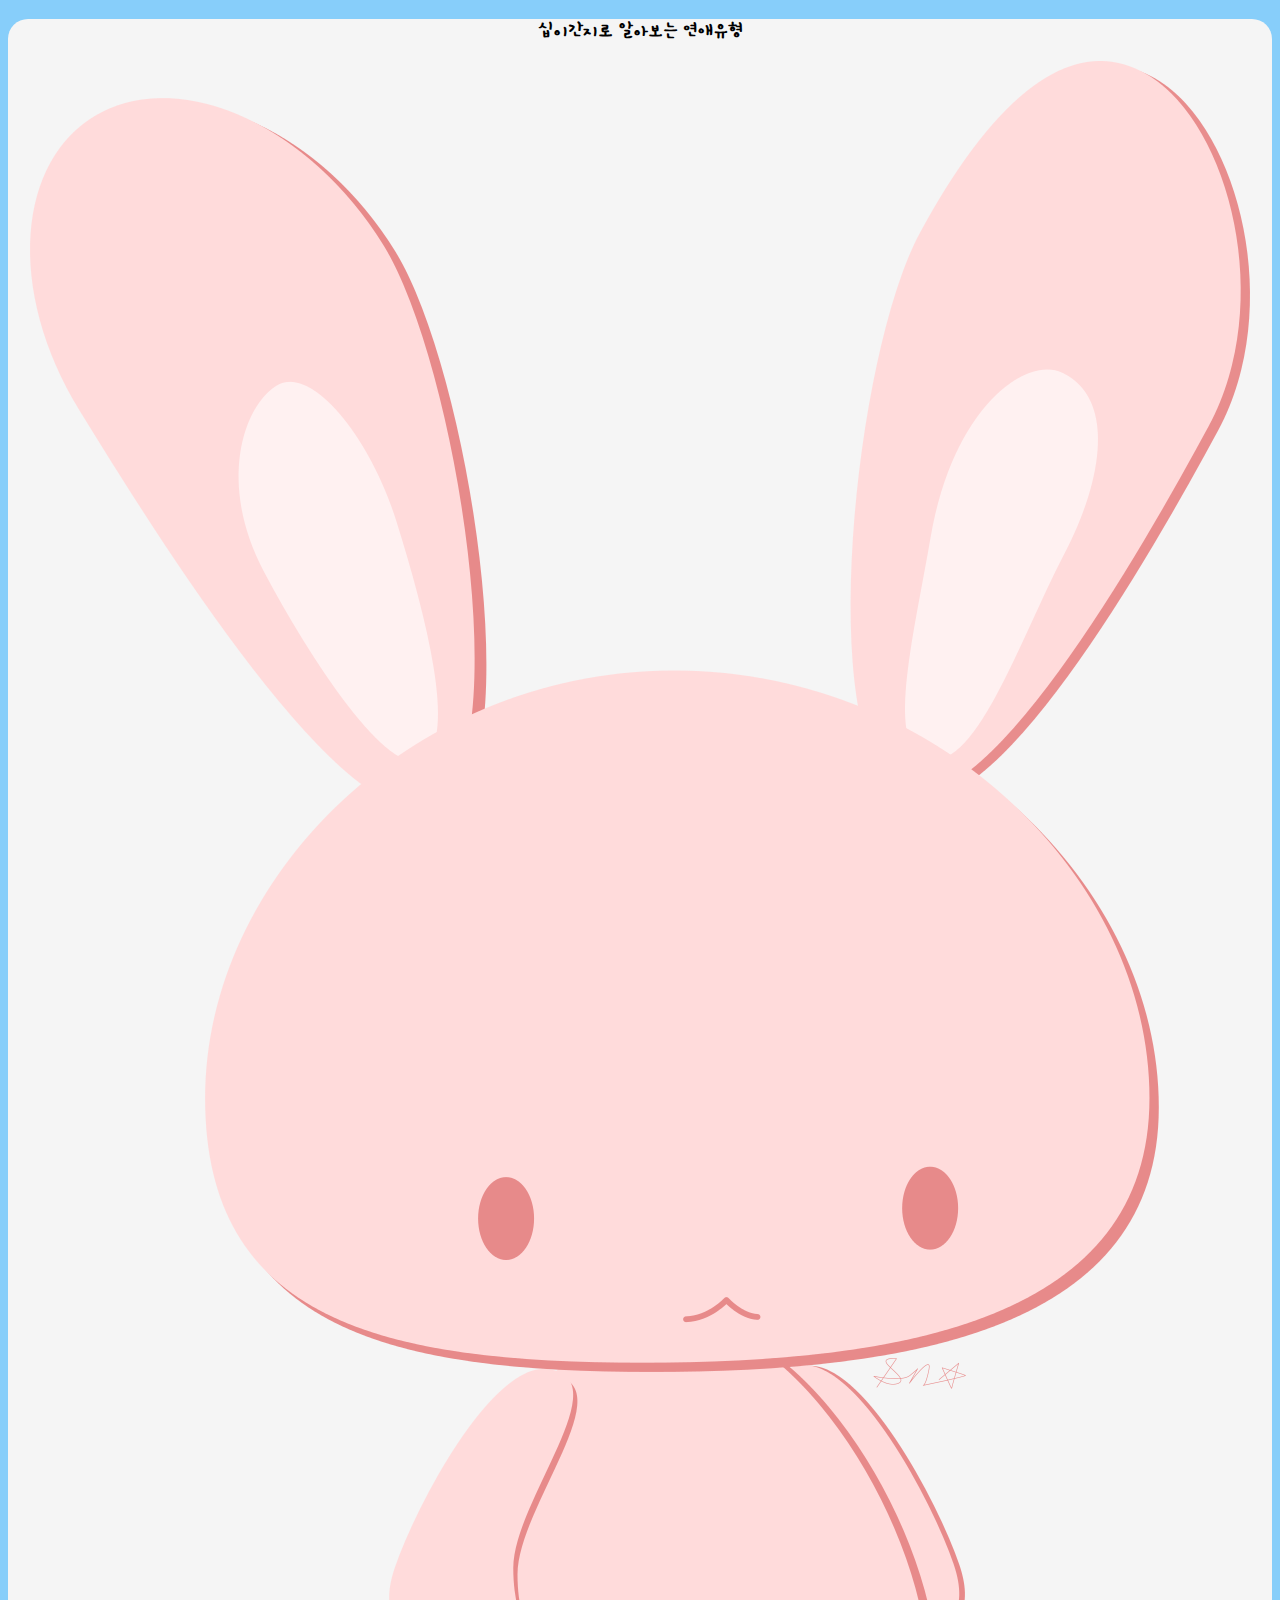
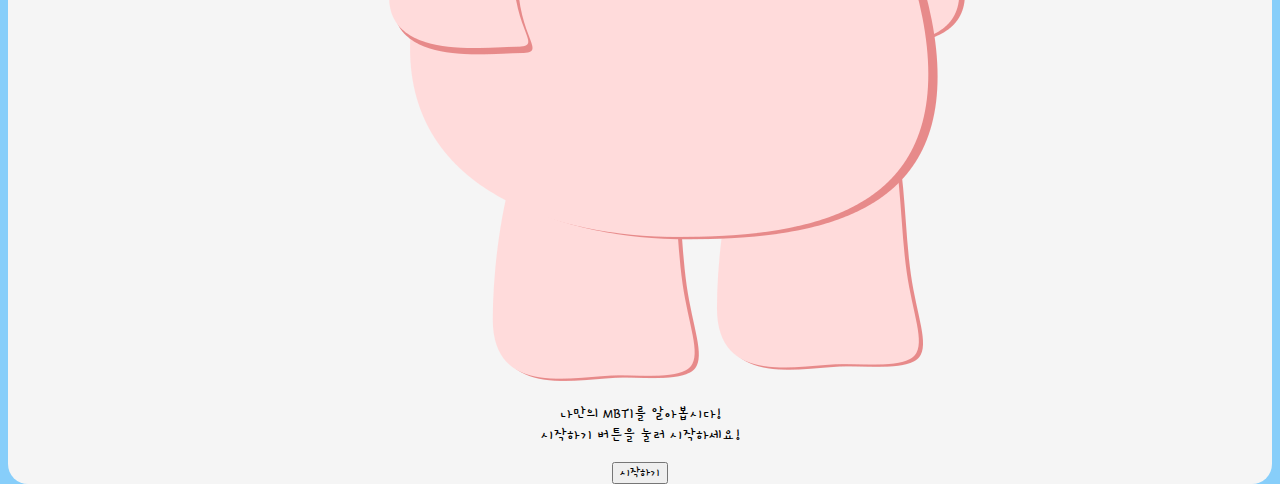
<file: index.html>
<!DOCTYPE html>
<html lang="ko">
<head>
    <meta charset="UTF-8">
    <meta http-equiv="X-UA-Compatible" content="IE=edge">
    <meta name="viewport" content="width=device-width, initial-scale=1.0">
    <meta name="author" content="kitebeen">
    <meta name="keyword" content="십이간지 연애유형">
    <meta name="description" content="십이간지 연애유형">

    <!--sns공유-->
    <meta property="og:url" content="https://lovetype.netlify.app"/>
    <meta property="og:title" content="십이간지 연애유형" />
    <meta property="og:type" content="website" />
    <meta property="og:image" content="img/rabbit.png" />
    <meta property="og:description" content="십이간지로 알아보는 연애유형" />

    <!--favicon-->
    <link rel="shortcut icon" href="img/talk.png" type="image/x-icon">
    <link rel="apple-touch-icon-precompose" href="img/talk.png">

    <link href="https://cdn.jsdelivr.net/npm/bootstrap@5.0.0-beta3/dist/css/bootstrap.min.css" rel="stylesheet"
        integrity="sha384-eOJMYsd53ii+scO/bJGFsiCZc+5NDVN2yr8+0RDqr0Ql0h+rP48ckxlpbzKgwra6" crossorigin="anonymous">
    <link rel="stylesheet" href="/css/default.css">
    <script src="https://cdn.jsdelivr.net/npm/bootstrap@5.0.0-beta3/dist/js/bootstrap.bundle.min.js"
        integrity="sha384-JEW9xMcG8R+pH31jmWH6WWP0WintQrMb4s7ZOdauHnUtxwoG2vI5DkLtS3qm9Ekf"
        crossorigin="anonymous"></script>
    <link rel="stylesheet" href="css/qna.css">
    <link rel="stylesheet" href="/css/animation.css">
    <link rel="stylesheet" href="css/result.css">
    <script src="https://developers.kakao.com/sdk/js/kakao.js"></script>
    <script>
        Kakao.init('808c54e24f97f840be222d550d4e2f10');
        Kakao.isInitialized();
    </script>
    <title>십이간지 연애유형</title>
</head>
<body>
    <div class="container py-5">
        <section id='main' class="mx-auto py-5 px-3">
            <h3>십이간지로 알아보는 연애유형</h3>
            <div class="col-lg-2 col-md-4 col-sm-6 mx-auto my-5">
                <img src="/img/rabbit.png" class="img-fluid" alt="main">
            </div>
            <p>
                나만의 MBTI를 알아봅시다!<br>
                시작하기 버튼을 눌러 시작하세요!
            </p>
            <button type="button" class="btn btn-outline-primary mt-2" onclick="begin()">시작하기</button>
        </section>
        <section id='qna' class="p-3 mx-auto">
            <div class="progress">
                <div class="progress-bar" role="progressbar" aria-valuemin="0" aria-valuemax="100">25%</div>
            </div>
            <div class="qBox my-5 p-3 mx-auto">
            </div>
            <div class="answerBox">
            </div>
        </section>
        <section id="getResult">
            <button>결과보기</button>
        </section>
        <section id='result' class="py-5 px-2 mx-auto">
            <h3 class="resultName">당신의 결과는?</h3>
            <img class="resultImg col-lg-2 col-md-4 col-sm-6 mb-3">
            <div class="resultDesc"></div>
            <button class="btn btn-outline-warning btn-lg" onclick="kakao()">공유하기</button>
        </section>
    </div>
    <script src="https://cdn.jsdelivr.net/npm/bootstrap@5.0.0-beta3/dist/js/bootstrap.bundle.min.js"
        integrity="sha384-JEW9xMcG8R+pH31jmWH6WWP0WintQrMb4s7ZOdauHnUtxwoG2vI5DkLtS3qm9Ekf"
        crossorigin="anonymous">
    </script>
    <script src="js/data.js"></script>
    <script src="js/main.js" charset="utf-8"></script>
    <script src="js/share.js"></script>
</body>
</html>
</file>
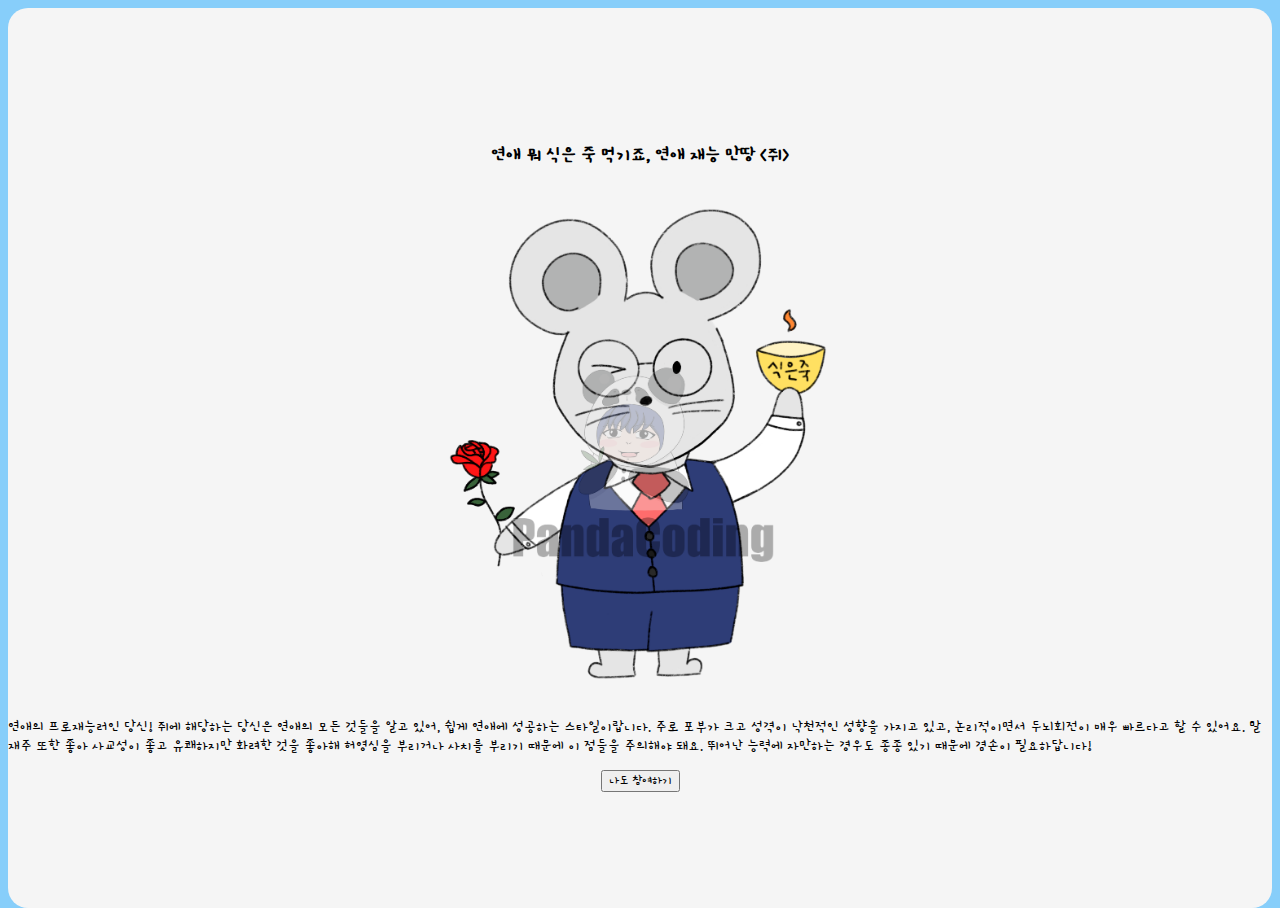
<file: page/result-0.html>
<!DOCTYPE html>
<html lang="en">
<head>
    <meta charset="UTF-8">
    <meta http-equiv="X-UA-Compatible" content="IE=edge">
    <meta name="viewport" content="width=device-width, initial-scale=1.0">
    <meta name="author" content="kitebeen">
    <meta name="keyword" content="십이간지 연애유형">
    <meta name="description" content="십이간지 연애유형">

    <!--sns공유-->
    <meta property="og:url" content="https://lovetype.netlify.app" />
    <meta property="og:title" content="십이간지 연애유형" />
    <meta property="og:type" content="website" />
    <meta property="og:image" content="img/rabbit.png" />
    <meta property="og:description" content="십이간지로 알아보는 연애유형" />

    <!--favicon-->
    <link rel="shortcut icon" href="../img/talk.png" type="image/x-icon">
    <link rel="apple-touch-icon-precompose" href="../img/talk.png">

    <link href="https://cdn.jsdelivr.net/npm/bootstrap@5.0.0-beta3/dist/css/bootstrap.min.css" rel="stylesheet"
        integrity="sha384-eOJMYsd53ii+scO/bJGFsiCZc+5NDVN2yr8+0RDqr0Ql0h+rP48ckxlpbzKgwra6" crossorigin="anonymous">    
    <link rel="stylesheet" href="../css/default.css">
    <link rel="stylesheet" href="../css/result.css">
    <script src="https://cdn.jsdelivr.net/npm/bootstrap@5.0.0-beta3/dist/js/bootstrap.bundle.min.js"
        integrity="sha384-JEW9xMcG8R+pH31jmWH6WWP0WintQrMb4s7ZOdauHnUtxwoG2vI5DkLtS3qm9Ekf"
        crossorigin="anonymous"></script>
    <title>십이간지 연애유형</title>
</head>
<body>
    <div class="container py-5">
        <section id='result' class="p-5">
            <h3 class="resultName">연애 뭐 식은 죽 먹기죠, 연애 재능 만땅 <쥐></h3>
            <img src="../img/image-0.png" alt="0" class="resultImg mb-3">
            <p class="resultDesc">
                연애의 프로재능러인 당신! 쥐에 해당하는 당신은 연애의 모든 것들을 알고 있어, 쉽게 연애에 성공하는 스타일이랍니다. 주로 포부가 크고 성격이 낙천적인 성향을 가지고 있고, 논리적이면서 두뇌회전이 매우 빠르다고 할
                수 있어요. 말재주 또한 좋아 사교성이 좋고 유쾌하지만 화려한 것을 좋아해 허영심을 부리거나 사치를 부리기 때문에 이 점들을 주의해야 돼요. 뛰어난 능력에 자만하는 경우도 종종 있기 때문에 겸손이 필요하답니다!
            </p>
            <button class="btn btn-outline-warning mt-5 btn-lg" onclick="goHome()">나도 참여하기</button>
        </section>
    </div>
    <script type="text/javascript">
        function goHome(){
            location.href = '/index.html'
        }
    </script>
</body>
</html>
</file>
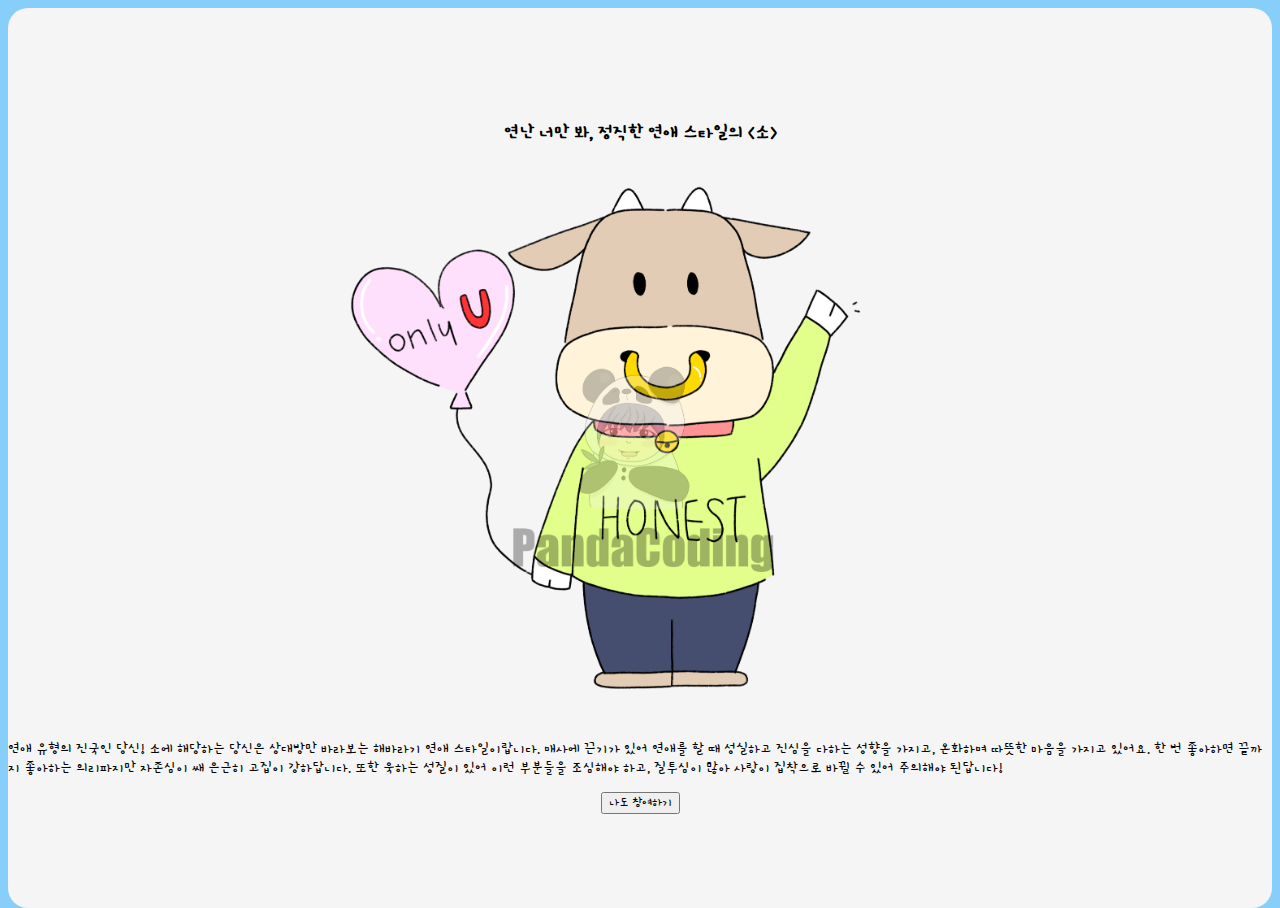
<file: page/result-1.html>
<!DOCTYPE html>
<html lang="en">
<head>
    <meta charset="UTF-8">
    <meta http-equiv="X-UA-Compatible" content="IE=edge">
    <meta name="viewport" content="width=device-width, initial-scale=1.0">
    <meta name="author" content="kitebeen">
    <meta name="keyword" content="십이간지 연애유형">
    <meta name="description" content="십이간지 연애유형">

    <!--sns공유-->
    <meta property="og:url" content="https://lovetype.netlify.app" />
    <meta property="og:title" content="십이간지 연애유형" />
    <meta property="og:type" content="website" />
    <meta property="og:image" content="img/rabbit.png" />
    <meta property="og:description" content="십이간지로 알아보는 연애유형" />

    <!--favicon-->
    <link rel="shortcut icon" href="../img/talk.png" type="image/x-icon">
    <link rel="apple-touch-icon-precompose" href="../img/talk.png">

    <link href="https://cdn.jsdelivr.net/npm/bootstrap@5.0.0-beta3/dist/css/bootstrap.min.css" rel="stylesheet"
        integrity="sha384-eOJMYsd53ii+scO/bJGFsiCZc+5NDVN2yr8+0RDqr0Ql0h+rP48ckxlpbzKgwra6" crossorigin="anonymous">    
    <link rel="stylesheet" href="../css/default.css">
    <link rel="stylesheet" href="../css/result.css">
    <script src="https://cdn.jsdelivr.net/npm/bootstrap@5.0.0-beta3/dist/js/bootstrap.bundle.min.js"
        integrity="sha384-JEW9xMcG8R+pH31jmWH6WWP0WintQrMb4s7ZOdauHnUtxwoG2vI5DkLtS3qm9Ekf"
        crossorigin="anonymous"></script>
    <title>십이간지 연애유형</title>
</head>
<body>
    <div class="container py-5">
        <section id='result' class="p-5">
            <h3 class="resultName">연난 너만 봐, 정직한 연애 스타일의 <소></h3>
            <img src="../img/image-1.png" alt="0" class="resultImg mb-3">
            <p class="resultDesc">
                연애 유형의 진국인 당신! 소에 해당하는 당신은 상대방만 바라보는 해바라기 연애 스타일이랍니다. 매사에 끈기가 있어 연애를 할 때 성실하고 진심을 다하는 성향을 가지고, 온화하며 따뜻한 마음을 가지고 있어요. 한 번
                좋아하면 끝까지 좋아하는 의리파지만 자존심이 쌔 은근히 고집이 강하답니다. 또한 욱하는 성질이 있어 이런 부분들을 조심해야 하고, 질투심이 많아 사랑이 집착으로 바뀔 수 있어 주의해야 된답니다!
            </p>
            <button class="btn btn-outline-warning mt-5 btn-lg" onclick="goHome()">나도 참여하기</button>
        </section>
    </div>
    <script type="text/javascript">
        function goHome(){
            location.href = '/index.html'
        }
    </script>
</body>
</html>
</file>
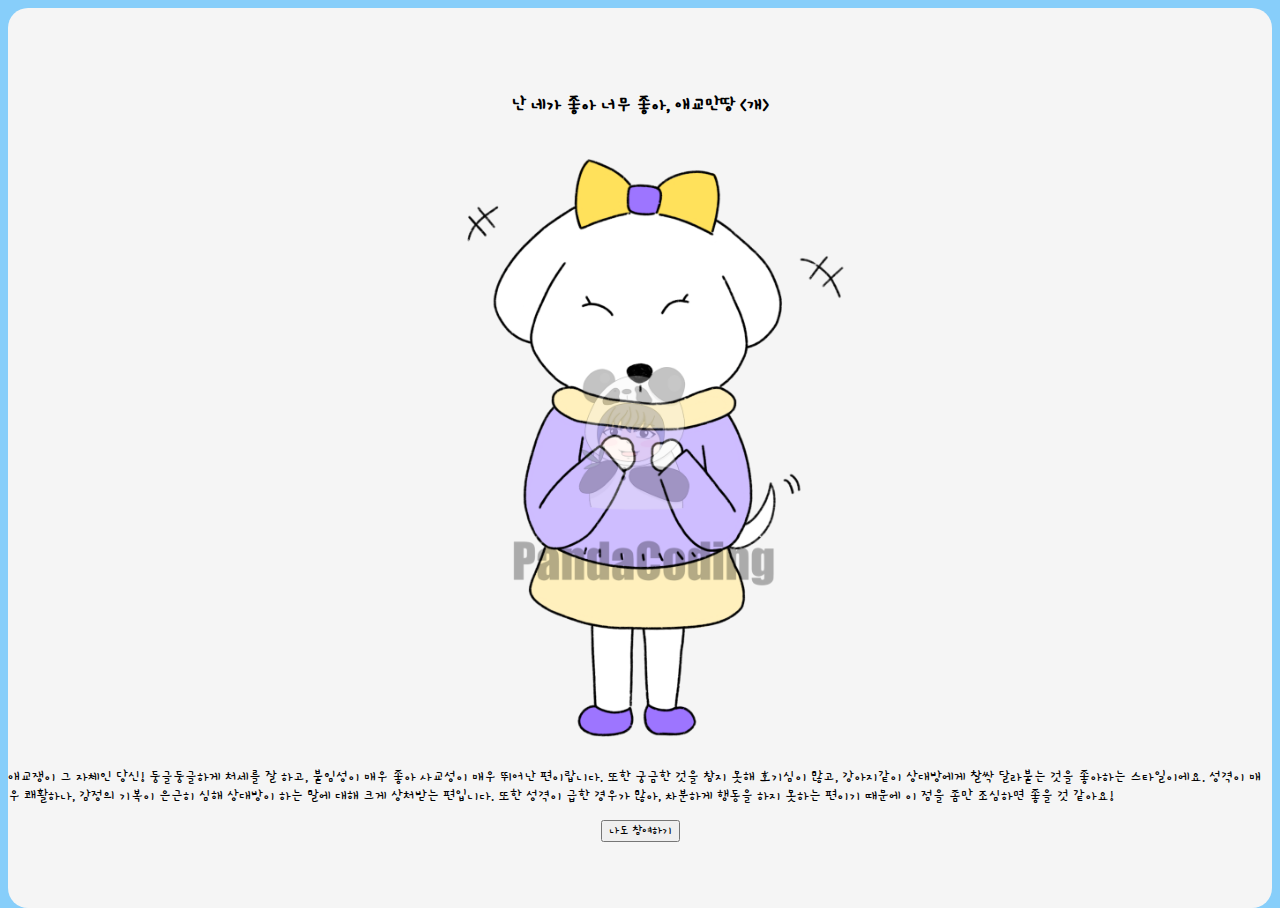
<file: page/result-10.html>
<!DOCTYPE html>
<html lang="en">
<head>
    <meta charset="UTF-8">
    <meta http-equiv="X-UA-Compatible" content="IE=edge">
    <meta name="viewport" content="width=device-width, initial-scale=1.0">
    <meta name="author" content="kitebeen">
    <meta name="keyword" content="십이간지 연애유형">
    <meta name="description" content="십이간지 연애유형">

    <!--sns공유-->
    <meta property="og:url" content="https://lovetype.netlify.app" />
    <meta property="og:title" content="십이간지 연애유형" />
    <meta property="og:type" content="website" />
    <meta property="og:image" content="img/rabbit.png" />
    <meta property="og:description" content="십이간지로 알아보는 연애유형" />

    <!--favicon-->
    <link rel="shortcut icon" href="../img/talk.png" type="image/x-icon">
    <link rel="apple-touch-icon-precompose" href="../img/talk.png">

    <link href="https://cdn.jsdelivr.net/npm/bootstrap@5.0.0-beta3/dist/css/bootstrap.min.css" rel="stylesheet"
        integrity="sha384-eOJMYsd53ii+scO/bJGFsiCZc+5NDVN2yr8+0RDqr0Ql0h+rP48ckxlpbzKgwra6" crossorigin="anonymous">    
    <link rel="stylesheet" href="../css/default.css">
    <link rel="stylesheet" href="../css/result.css">
    <script src="https://cdn.jsdelivr.net/npm/bootstrap@5.0.0-beta3/dist/js/bootstrap.bundle.min.js"
        integrity="sha384-JEW9xMcG8R+pH31jmWH6WWP0WintQrMb4s7ZOdauHnUtxwoG2vI5DkLtS3qm9Ekf"
        crossorigin="anonymous"></script>
    <title>십이간지 연애유형</title>
</head>
<body>
    <div class="container py-5">
        <section id='result' class="p-5">
            <h3 class="resultName">난 네가 좋아 너무 좋아, 애교만땅 <개></h3>
            <img src="../img/image-10.png" alt="0" class="resultImg mb-3">
            <p class="resultDesc">
                애교쟁이 그 자체인 당신! 둥글둥글하게 처세를 잘 하고, 붙임성이 매우 좋아 사교성이 매우 뛰어난 편이랍니다. 또한 궁금한 것을 참지 못해 호기심이 많고, 강아지같이 상대방에게 찰싹 달라붙는 것을 좋아하는
                스타일이에요. 성격이 매우 쾌활하나, 감정의 기복이 은근히 심해 상대방이 하는 말에 대해 크게 상처받는 편입니다. 또한 성격이 급한 경우가 많아, 차분하게 행동을 하지 못하는 편이기 때문에 이 점을 좀만 조심하면
                좋을 것 같아요!
            </p>
            <button class="btn btn-outline-warning mt-5 btn-lg" onclick="goHome()">나도 참여하기</button>
        </section>
    </div>
    <script type="text/javascript">
        function goHome(){
            location.href = '/index.html'
        }
    </script>
</body>
</html>
</file>
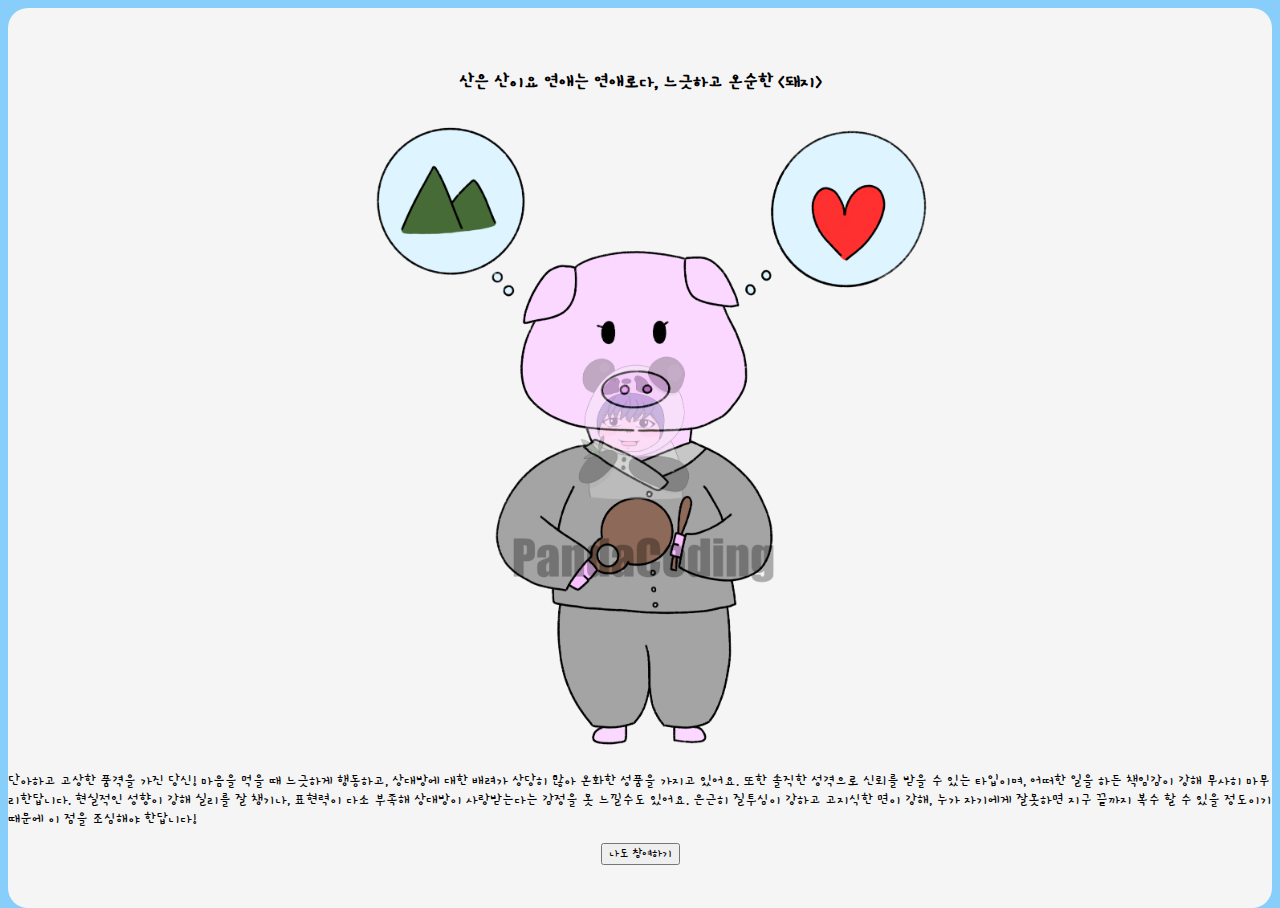
<file: page/result-11.html>
<!DOCTYPE html>
<html lang="en">
<head>
    <meta charset="UTF-8">
    <meta http-equiv="X-UA-Compatible" content="IE=edge">
    <meta name="viewport" content="width=device-width, initial-scale=1.0">
    <meta name="author" content="kitebeen">
    <meta name="keyword" content="십이간지 연애유형">
    <meta name="description" content="십이간지 연애유형">

    <!--sns공유-->
    <meta property="og:url" content="https://lovetype.netlify.app" />
    <meta property="og:title" content="십이간지 연애유형" />
    <meta property="og:type" content="website" />
    <meta property="og:image" content="img/rabbit.png" />
    <meta property="og:description" content="십이간지로 알아보는 연애유형" />

    <!--favicon-->
    <link rel="shortcut icon" href="../img/talk.png" type="image/x-icon">
    <link rel="apple-touch-icon-precompose" href="../img/talk.png">

    <link href="https://cdn.jsdelivr.net/npm/bootstrap@5.0.0-beta3/dist/css/bootstrap.min.css" rel="stylesheet"
        integrity="sha384-eOJMYsd53ii+scO/bJGFsiCZc+5NDVN2yr8+0RDqr0Ql0h+rP48ckxlpbzKgwra6" crossorigin="anonymous">    
    <link rel="stylesheet" href="../css/default.css">
    <link rel="stylesheet" href="../css/result.css">
    <script src="https://cdn.jsdelivr.net/npm/bootstrap@5.0.0-beta3/dist/js/bootstrap.bundle.min.js"
        integrity="sha384-JEW9xMcG8R+pH31jmWH6WWP0WintQrMb4s7ZOdauHnUtxwoG2vI5DkLtS3qm9Ekf"
        crossorigin="anonymous"></script>
    <title>십이간지 연애유형</title>
</head>
<body>
    <div class="container py-5">
        <section id='result' class="p-5">
            <h3 class="resultName">산은 산이요 연애는 연애로다, 느긋하고 온순한 <돼지></h3>
            <img src="../img/image-11.png" alt="0" class="resultImg mb-3">
            <p class="resultDesc">
            단아하고 고상한 품격을 가진 당신! 마음을 먹을 때 느긋하게 행동하고, 상대방에 대한 배려가 상당히 많아 온화한 성품을 가지고 있어요. 또한 솔직한 성격으로 신뢰를 받을 수 있는 타입이며, 어떠한 일을 하든 책임감이
            강해 무사히 마무리한답니다. 현실적인 성향이 강해 실리를 잘 챙기나, 표현력이 다소 부족해 상대방이 사랑받는다는 감정을 못 느낄수도 있어요. 은근히 질투심이 강하고 고지식한 면이 강해, 누가 자기에게 잘못하면 지구
            끝까지 복수 할 수 있을 정도이기 때문에 이 점을 조심해야 한답니다!
            </p>
            <button class="btn btn-outline-warning mt-5 btn-lg" onclick="goHome()">나도 참여하기</button>
        </section>
    </div>
    <script type="text/javascript">
        function goHome(){
            location.href = '/index.html'
        }
    </script>
</body>
</html>
</file>
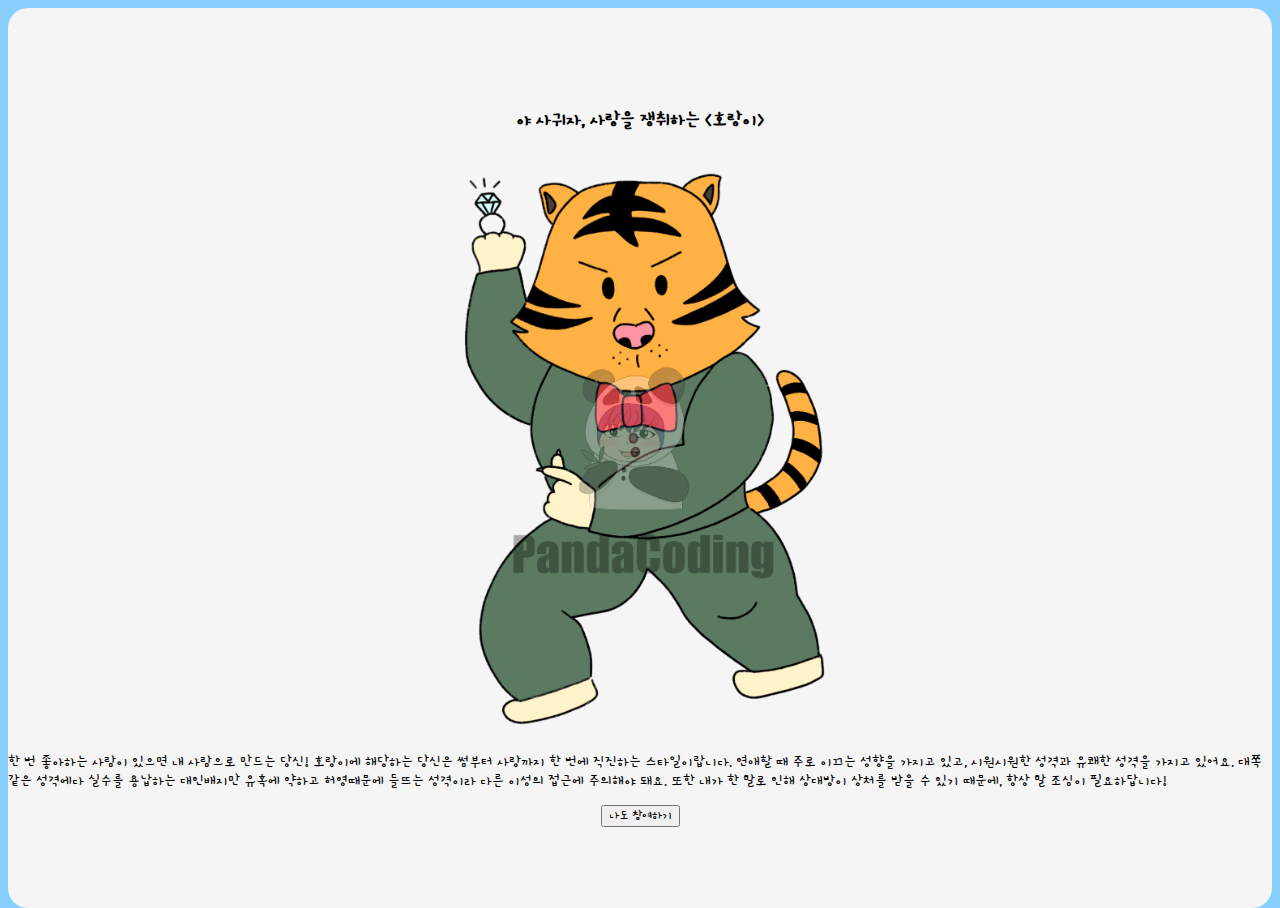
<file: page/result-2.html>
<!DOCTYPE html>
<html lang="en">
<head>
    <meta charset="UTF-8">
    <meta http-equiv="X-UA-Compatible" content="IE=edge">
    <meta name="viewport" content="width=device-width, initial-scale=1.0">
    <meta name="author" content="kitebeen">
    <meta name="keyword" content="십이간지 연애유형">
    <meta name="description" content="십이간지 연애유형">

    <!--sns공유-->
    <meta property="og:url" content="https://lovetype.netlify.app" />
    <meta property="og:title" content="십이간지 연애유형" />
    <meta property="og:type" content="website" />
    <meta property="og:image" content="img/rabbit.png" />
    <meta property="og:description" content="십이간지로 알아보는 연애유형" />

    <!--favicon-->
    <link rel="shortcut icon" href="../img/talk.png" type="image/x-icon">
    <link rel="apple-touch-icon-precompose" href="../img/talk.png">

    <link href="https://cdn.jsdelivr.net/npm/bootstrap@5.0.0-beta3/dist/css/bootstrap.min.css" rel="stylesheet"
        integrity="sha384-eOJMYsd53ii+scO/bJGFsiCZc+5NDVN2yr8+0RDqr0Ql0h+rP48ckxlpbzKgwra6" crossorigin="anonymous">    
    <link rel="stylesheet" href="../css/default.css">
    <link rel="stylesheet" href="../css/result.css">
    <script src="https://cdn.jsdelivr.net/npm/bootstrap@5.0.0-beta3/dist/js/bootstrap.bundle.min.js"
        integrity="sha384-JEW9xMcG8R+pH31jmWH6WWP0WintQrMb4s7ZOdauHnUtxwoG2vI5DkLtS3qm9Ekf"
        crossorigin="anonymous"></script>
    <title>십이간지 연애유형</title>
</head>
<body>
    <div class="container py-5">
        <section id='result' class="p-5">
            <h3 class="resultName">야 사귀자, 사랑을 쟁취하는 <호랑이></h3>
            <img src="../img/image-2.png" alt="0" class="resultImg mb-3">
            <p class="resultDesc">
                한 번 좋아하는 사람이 있으면 내 사람으로 만드는 당신! 호랑이에 해당하는 당신은 썸부터 사랑까지 한 번에 직진하는 스타일이랍니다. 연애할 때 주로 이끄는 성향을 가지고 있고, 시원시원한 성격과 유쾌한 성격을 가지고
                있어요. 대쪽같은 성격에다 실수를 용납하는 대인배지만 유혹에 약하고 허영때문에 들뜨는 성격이라 다른 이성의 접근에 주의해야 돼요. 또한 내가 한 말로 인해 상대방이 상처를 받을 수 있기 때문에, 항상 말 조심이
                필요하답니다!
            </p>
            <button class="btn btn-outline-warning mt-5 btn-lg" onclick="goHome()">나도 참여하기</button>
        </section>
    </div>
    <script type="text/javascript">
        function goHome(){
            location.href = '/index.html'
        }
    </script>
</body>
</html>
</file>
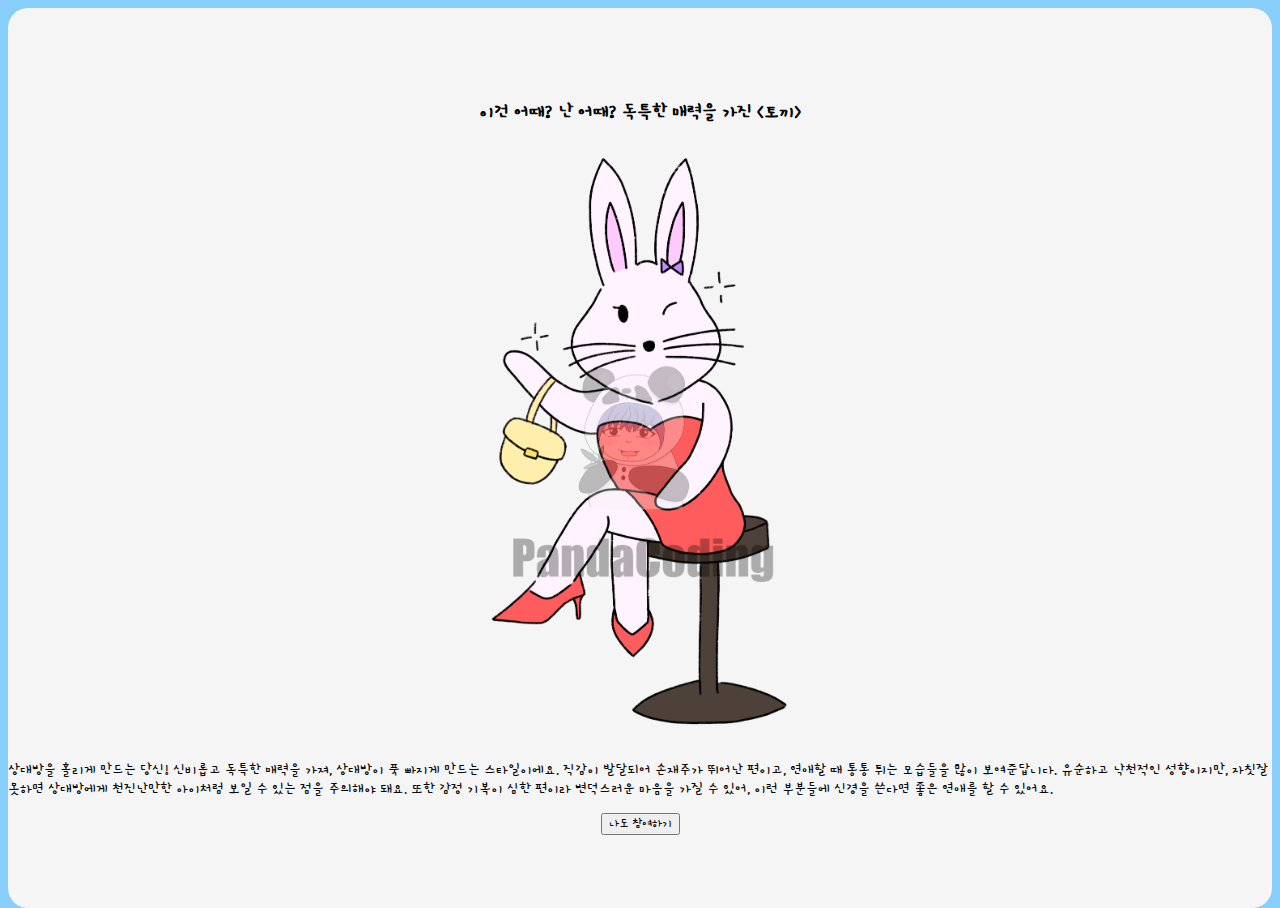
<file: page/result-3.html>
<!DOCTYPE html>
<html lang="en">
<head>
    <meta charset="UTF-8">
    <meta http-equiv="X-UA-Compatible" content="IE=edge">
    <meta name="viewport" content="width=device-width, initial-scale=1.0">
    <meta name="author" content="kitebeen">
    <meta name="keyword" content="십이간지 연애유형">
    <meta name="description" content="십이간지 연애유형">

    <!--sns공유-->
    <meta property="og:url" content="https://lovetype.netlify.app" />
    <meta property="og:title" content="십이간지 연애유형" />
    <meta property="og:type" content="website" />
    <meta property="og:image" content="img/rabbit.png" />
    <meta property="og:description" content="십이간지로 알아보는 연애유형" />

    <!--favicon-->
    <link rel="shortcut icon" href="../img/talk.png" type="image/x-icon">
    <link rel="apple-touch-icon-precompose" href="../img/talk.png">

    <link href="https://cdn.jsdelivr.net/npm/bootstrap@5.0.0-beta3/dist/css/bootstrap.min.css" rel="stylesheet"
        integrity="sha384-eOJMYsd53ii+scO/bJGFsiCZc+5NDVN2yr8+0RDqr0Ql0h+rP48ckxlpbzKgwra6" crossorigin="anonymous">    
    <link rel="stylesheet" href="../css/default.css">
    <link rel="stylesheet" href="../css/result.css">
    <script src="https://cdn.jsdelivr.net/npm/bootstrap@5.0.0-beta3/dist/js/bootstrap.bundle.min.js"
        integrity="sha384-JEW9xMcG8R+pH31jmWH6WWP0WintQrMb4s7ZOdauHnUtxwoG2vI5DkLtS3qm9Ekf"
        crossorigin="anonymous"></script>
    <title>십이간지 연애유형</title>
</head>
<body>
    <div class="container py-5">
        <section id='result' class="p-5">
            <h3 class="resultName">이건 어때? 난 어때? 독특한 매력을 가진 <토끼></h3>
            <img src="../img/image-3.png" alt="0" class="resultImg mb-3">
            <p class="resultDesc">
                상대방을 홀리게 만드는 당신! 신비롭고 독특한 매력을 가져, 상대방이 푹 빠지게 만드는 스타일이에요. 직감이 발달되어 손재주가 뛰어난 편이고, 연애할 때 통통 튀는 모습들을 많이 보여준답니다. 유순하고 낙천적인
                성향이지만, 자칫잘못하면 상대방에게 천진난만한 아이처럼 보일 수 있는 점을 주의해야 돼요. 또한 감정 기복이 심한 편이라 변덕스러운 마음을 가질 수 있어, 이런 부분들에 신경을 쓴다면 좋은 연애를 할 수 있어요.
            </p>
            <button class="btn btn-outline-warning mt-5 btn-lg" onclick="goHome()">나도 참여하기</button>
        </section>
    </div>
    <script type="text/javascript">
        function goHome(){
            location.href = '/index.html'
        }
    </script>
</body>
</html>
</file>
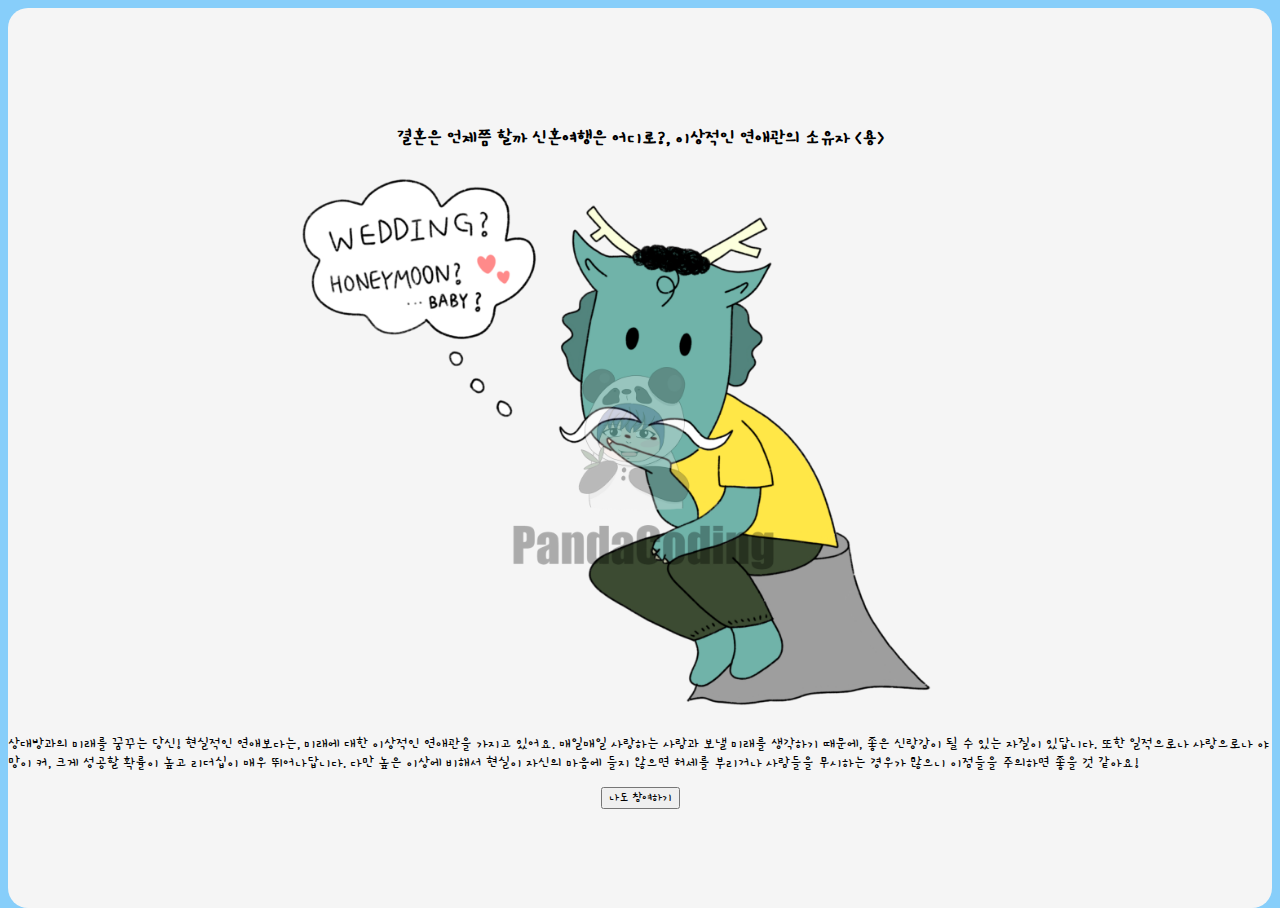
<file: page/result-4.html>
<!DOCTYPE html>
<html lang="en">
<head>
    <meta charset="UTF-8">
    <meta http-equiv="X-UA-Compatible" content="IE=edge">
    <meta name="viewport" content="width=device-width, initial-scale=1.0">
    <meta name="author" content="kitebeen">
    <meta name="keyword" content="십이간지 연애유형">
    <meta name="description" content="십이간지 연애유형">

    <!--sns공유-->
    <meta property="og:url" content="https://lovetype.netlify.app" />
    <meta property="og:title" content="십이간지 연애유형" />
    <meta property="og:type" content="website" />
    <meta property="og:image" content="img/rabbit.png" />
    <meta property="og:description" content="십이간지로 알아보는 연애유형" />

    <!--favicon-->
    <link rel="shortcut icon" href="../img/talk.png" type="image/x-icon">
    <link rel="apple-touch-icon-precompose" href="../img/talk.png">

    <link href="https://cdn.jsdelivr.net/npm/bootstrap@5.0.0-beta3/dist/css/bootstrap.min.css" rel="stylesheet"
        integrity="sha384-eOJMYsd53ii+scO/bJGFsiCZc+5NDVN2yr8+0RDqr0Ql0h+rP48ckxlpbzKgwra6" crossorigin="anonymous">    
    <link rel="stylesheet" href="../css/default.css">
    <link rel="stylesheet" href="../css/result.css">
    <script src="https://cdn.jsdelivr.net/npm/bootstrap@5.0.0-beta3/dist/js/bootstrap.bundle.min.js"
        integrity="sha384-JEW9xMcG8R+pH31jmWH6WWP0WintQrMb4s7ZOdauHnUtxwoG2vI5DkLtS3qm9Ekf"
        crossorigin="anonymous"></script>
    <title>십이간지 연애유형</title>
</head>
<body>
    <div class="container py-5">
        <section id='result' class="p-5">
            <h3 class="resultName">결혼은 언제쯤 할까 신혼여행은 어디로?, 이상적인 연애관의 소유자 <용></h3>
            <img src="../img/image-4.png" alt="0" class="resultImg mb-3">
            <p class="resultDesc">
                상대방과의 미래를 꿈꾸는 당신! 현실적인 연애보다는, 미래에 대한 이상적인 연애관을 가지고 있어요. 매일매일 사랑하는 사람과 보낼 미래를 생각하기 때문에, 좋은 신랑감이 될 수 있는 자질이 있답니다. 또한 일적으로나
                사랑으로나 야망이 커, 크게 성공할 확률이 높고 리더십이 매우 뛰어나답니다. 다만 높은 이상에 비해서 현실이 자신의 마음에 들지 않으면 허세를 부리거나 사람들을 무시하는 경우가 많으니 이점들을 주의하면 좋을 것
                같아요!
            </p>
            <button class="btn btn-outline-warning mt-5 btn-lg" onclick="goHome()">나도 참여하기</button>
        </section>
    </div>
    <script type="text/javascript">
        function goHome(){
            location.href = '/index.html'
        }
    </script>
</body>
</html>
</file>
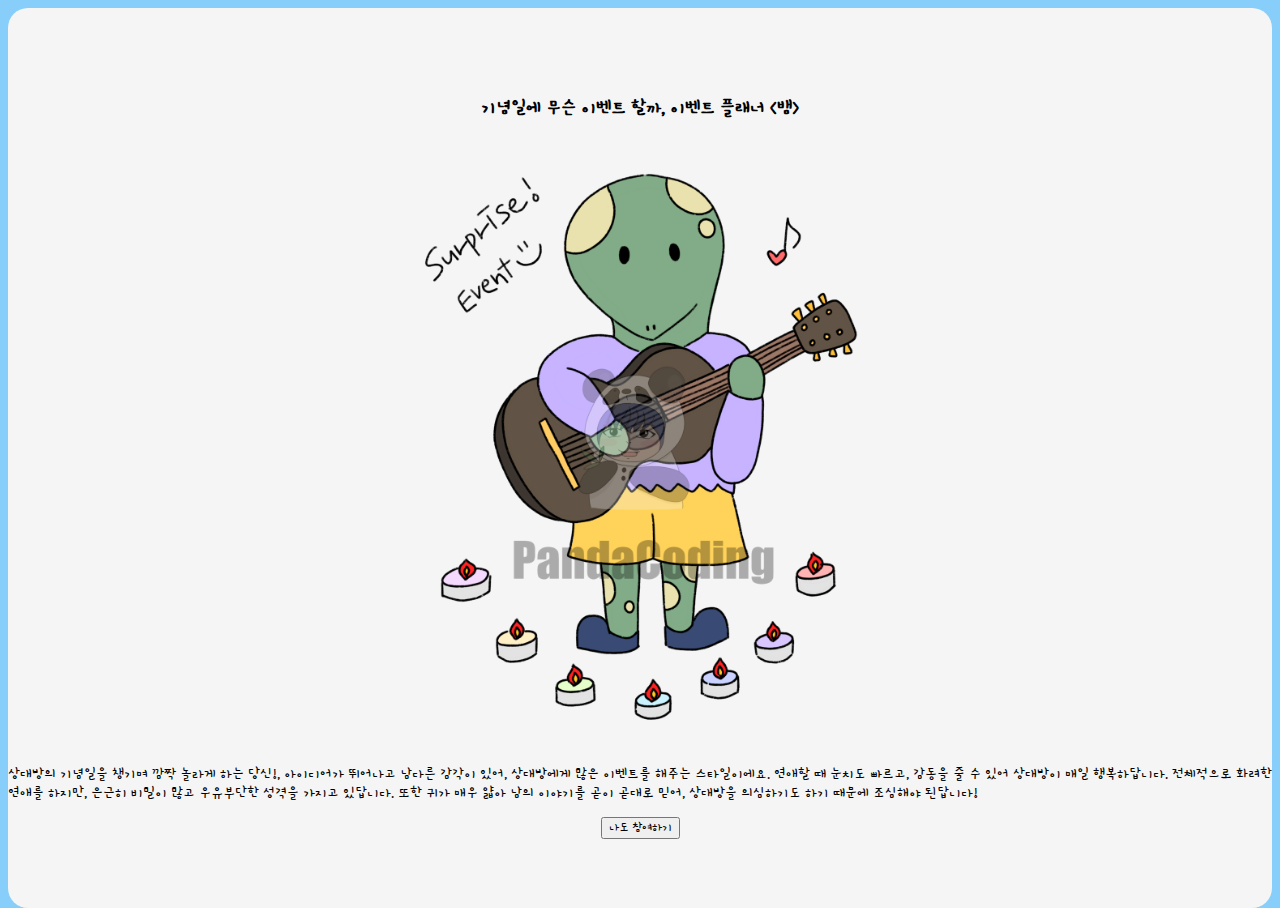
<file: page/result-5.html>
<!DOCTYPE html>
<html lang="en">
<head>
    <meta charset="UTF-8">
    <meta http-equiv="X-UA-Compatible" content="IE=edge">
    <meta name="viewport" content="width=device-width, initial-scale=1.0">
    <meta name="author" content="kitebeen">
    <meta name="keyword" content="십이간지 연애유형">
    <meta name="description" content="십이간지 연애유형">

    <!--sns공유-->
    <meta property="og:url" content="https://lovetype.netlify.app" />
    <meta property="og:title" content="십이간지 연애유형" />
    <meta property="og:type" content="website" />
    <meta property="og:image" content="img/rabbit.png" />
    <meta property="og:description" content="십이간지로 알아보는 연애유형" />

    <!--favicon-->
    <link rel="shortcut icon" href="../img/talk.png" type="image/x-icon">
    <link rel="apple-touch-icon-precompose" href="../img/talk.png">

    <link href="https://cdn.jsdelivr.net/npm/bootstrap@5.0.0-beta3/dist/css/bootstrap.min.css" rel="stylesheet"
        integrity="sha384-eOJMYsd53ii+scO/bJGFsiCZc+5NDVN2yr8+0RDqr0Ql0h+rP48ckxlpbzKgwra6" crossorigin="anonymous">    
    <link rel="stylesheet" href="../css/default.css">
    <link rel="stylesheet" href="../css/result.css">
    <script src="https://cdn.jsdelivr.net/npm/bootstrap@5.0.0-beta3/dist/js/bootstrap.bundle.min.js"
        integrity="sha384-JEW9xMcG8R+pH31jmWH6WWP0WintQrMb4s7ZOdauHnUtxwoG2vI5DkLtS3qm9Ekf"
        crossorigin="anonymous"></script>
    <title>십이간지 연애유형</title>
</head>
<body>
    <div class="container py-5">
        <section id='result' class="p-5">
            <h3 class="resultName">기념일에 무슨 이벤트 할까, 이벤트 플래너 <뱀></h3>
            <img src="../img/image-5.png" alt="0" class="resultImg mb-3">
            <p class="resultDesc">
                상대방의 기념일을 챙기며 깜짝 놀라게 하는 당신!, 아이디어가 뛰어나고 남다른 감각이 있어, 상대방에게 많은 이벤트를 해주는 스타일이에요. 연애할 때 눈치도 빠르고, 감동을 줄 수 있어 상대방이 매일 행복하답니다.
                전체적으로 화려한 연애를 하지만, 은근히 비밀이 많고 우유부단한 성격을 가지고 있답니다. 또한 귀가 매우 얇아 남의 이야기를 곧이 곧대로 믿어, 상대방을 의심하기도 하기 때문에 조심해야 된답니다!
            </p>
            <button class="btn btn-outline-warning mt-5 btn-lg" onclick="goHome()">나도 참여하기</button>
        </section>
    </div>
    <script type="text/javascript">
        function goHome(){
            location.href = '/index.html'
        }
    </script>
</body>
</html>
</file>
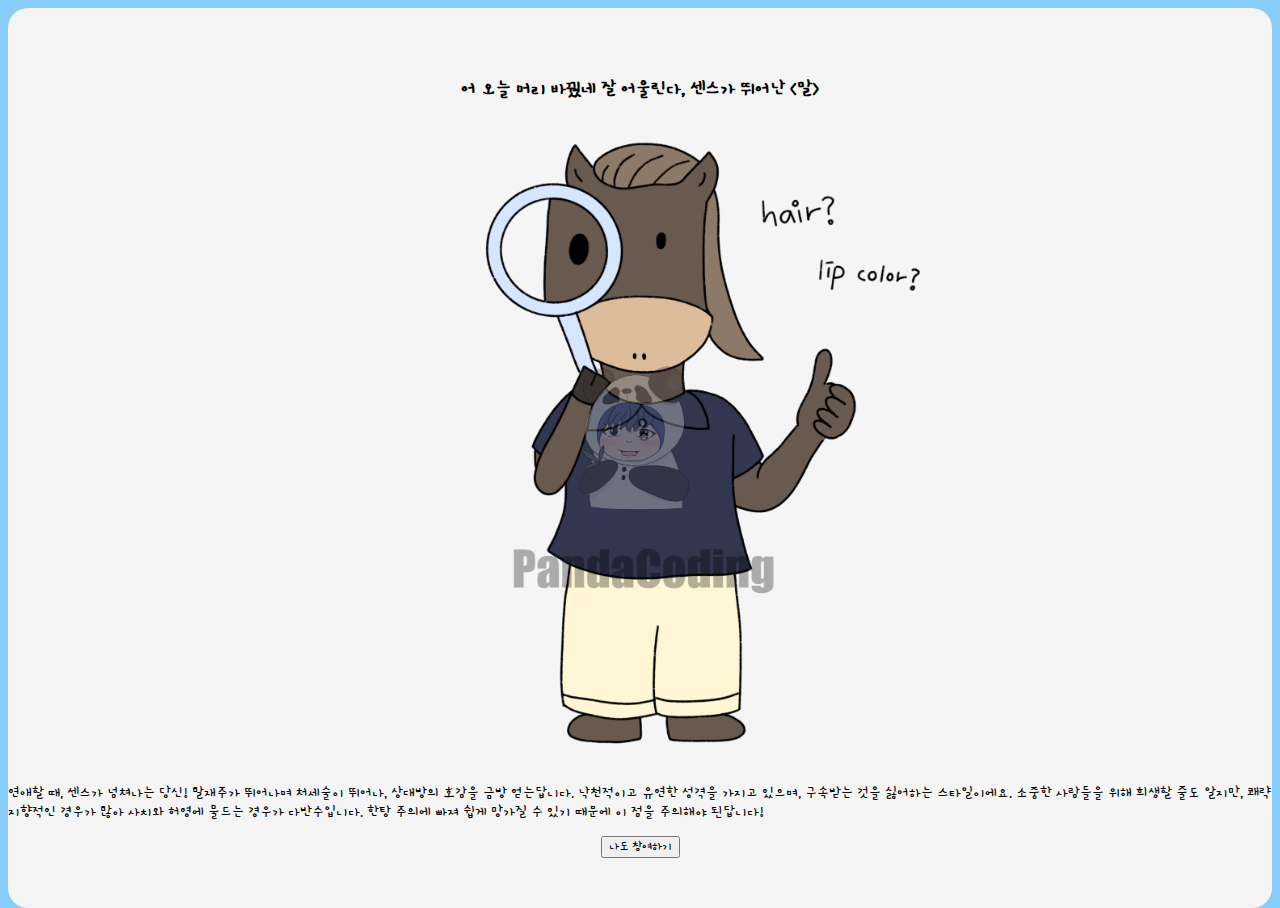
<file: page/result-6.html>
<!DOCTYPE html>
<html lang="en">
<head>
    <meta charset="UTF-8">
    <meta http-equiv="X-UA-Compatible" content="IE=edge">
    <meta name="viewport" content="width=device-width, initial-scale=1.0">
    <meta name="author" content="kitebeen">
    <meta name="keyword" content="십이간지 연애유형">
    <meta name="description" content="십이간지 연애유형">

    <!--sns공유-->
    <meta property="og:url" content="https://lovetype.netlify.app" />
    <meta property="og:title" content="십이간지 연애유형" />
    <meta property="og:type" content="website" />
    <meta property="og:image" content="img/rabbit.png" />
    <meta property="og:description" content="십이간지로 알아보는 연애유형" />

    <!--favicon-->
    <link rel="shortcut icon" href="../img/talk.png" type="image/x-icon">
    <link rel="apple-touch-icon-precompose" href="../img/talk.png">

    <link href="https://cdn.jsdelivr.net/npm/bootstrap@5.0.0-beta3/dist/css/bootstrap.min.css" rel="stylesheet"
        integrity="sha384-eOJMYsd53ii+scO/bJGFsiCZc+5NDVN2yr8+0RDqr0Ql0h+rP48ckxlpbzKgwra6" crossorigin="anonymous">    
    <link rel="stylesheet" href="../css/default.css">
    <link rel="stylesheet" href="../css/result.css">
    <script src="https://cdn.jsdelivr.net/npm/bootstrap@5.0.0-beta3/dist/js/bootstrap.bundle.min.js"
        integrity="sha384-JEW9xMcG8R+pH31jmWH6WWP0WintQrMb4s7ZOdauHnUtxwoG2vI5DkLtS3qm9Ekf"
        crossorigin="anonymous"></script>
    <title>십이간지 연애유형</title>
</head>
<body>
    <div class="container py-5">
        <section id='result' class="p-5">
            <h3 class="resultName">어 오늘 머리 바꿨네 잘 어울린다, 센스가 뛰어난 <말></h3>
            <img src="../img/image-6.png" alt="0" class="resultImg mb-3">
            <p class="resultDesc">
                연애할 때, 센스가 넘쳐나는 당신! 말재주가 뛰어나며 처세술이 뛰어나, 상대방의 호감을 금방 얻는답니다. 낙천적이고 유연한 성격을 가지고 있으며, 구속받는 것을 싫어하는 스타일이에요. 소중한 사람들을 위해 희생할
                줄도 알지만, 쾌략 지향적인 경우가 많아 사치와 허영에 물드는 경우가 다반수입니다. 한탕 주의에 빠져 쉽게 망가질 수 있기 때문에 이 점을 주의해야 된답니다!
            </p>
            <button class="btn btn-outline-warning mt-5 btn-lg" onclick="goHome()">나도 참여하기</button>
        </section>
    </div>
    <script type="text/javascript">
        function goHome(){
            location.href = '/index.html'
        }
    </script>
</body>
</html>
</file>
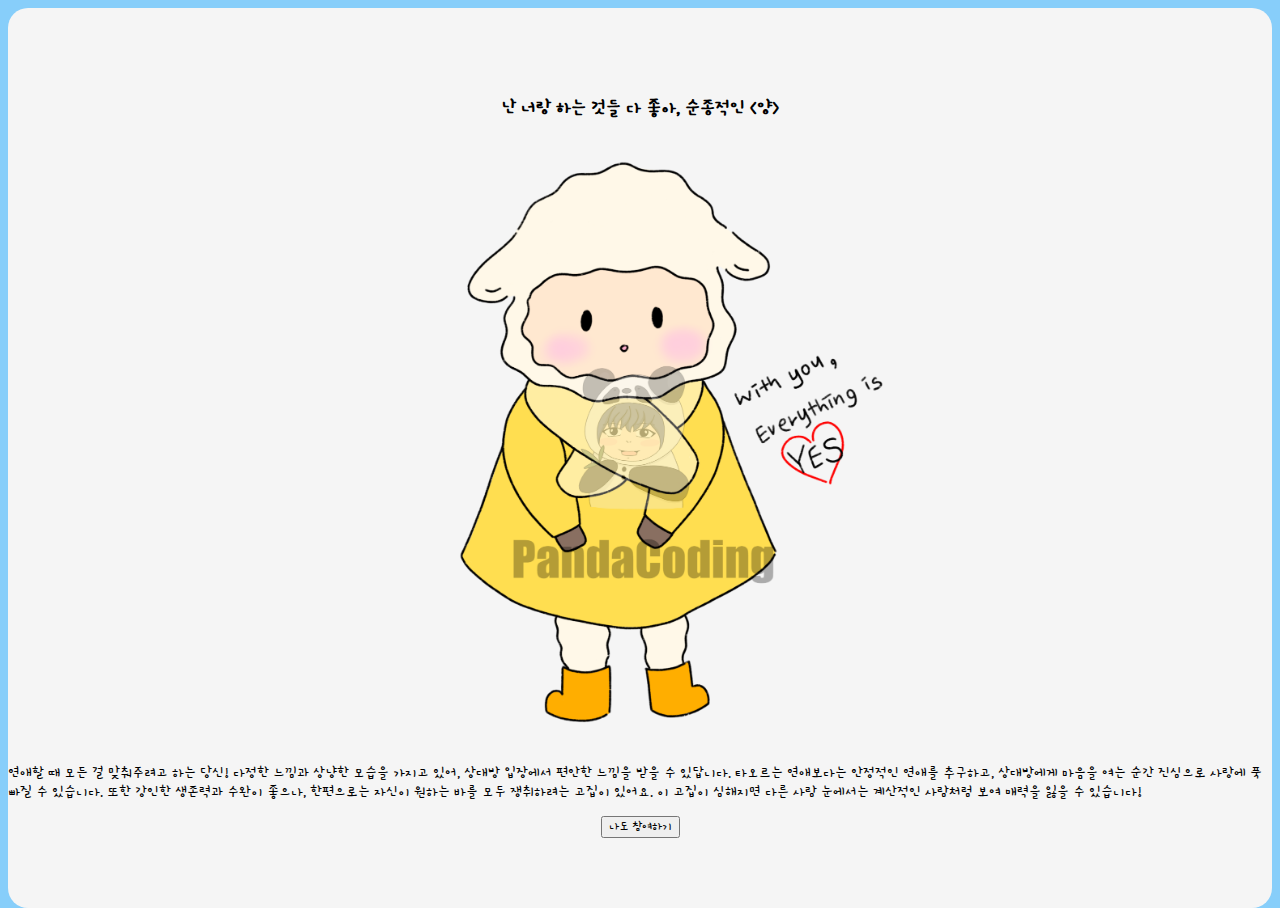
<file: page/result-7.html>
<!DOCTYPE html>
<html lang="en">
<head>
    <meta charset="UTF-8">
    <meta http-equiv="X-UA-Compatible" content="IE=edge">
    <meta name="viewport" content="width=device-width, initial-scale=1.0">
    <meta name="author" content="kitebeen">
    <meta name="keyword" content="십이간지 연애유형">
    <meta name="description" content="십이간지 연애유형">

    <!--sns공유-->
    <meta property="og:url" content="https://lovetype.netlify.app" />
    <meta property="og:title" content="십이간지 연애유형" />
    <meta property="og:type" content="website" />
    <meta property="og:image" content="img/rabbit.png" />
    <meta property="og:description" content="십이간지로 알아보는 연애유형" />

    <!--favicon-->
    <link rel="shortcut icon" href="../img/talk.png" type="image/x-icon">
    <link rel="apple-touch-icon-precompose" href="../img/talk.png">

    <link href="https://cdn.jsdelivr.net/npm/bootstrap@5.0.0-beta3/dist/css/bootstrap.min.css" rel="stylesheet"
        integrity="sha384-eOJMYsd53ii+scO/bJGFsiCZc+5NDVN2yr8+0RDqr0Ql0h+rP48ckxlpbzKgwra6" crossorigin="anonymous">    
    <link rel="stylesheet" href="../css/default.css">
    <link rel="stylesheet" href="../css/result.css">
    <script src="https://cdn.jsdelivr.net/npm/bootstrap@5.0.0-beta3/dist/js/bootstrap.bundle.min.js"
        integrity="sha384-JEW9xMcG8R+pH31jmWH6WWP0WintQrMb4s7ZOdauHnUtxwoG2vI5DkLtS3qm9Ekf"
        crossorigin="anonymous"></script>
    <title>십이간지 연애유형</title>
</head>
<body>
    <div class="container py-5">
        <section id='result' class="p-5">
            <h3 class="resultName">난 너랑 하는 것들 다 좋아, 순종적인 <양></h3>
            <img src="../img/image-7.png" alt="0" class="resultImg mb-3">
            <p class="resultDesc">
                연애할 때 모든 걸 맞춰주려고 하는 당신! 다정한 느낌과 상냥한 모습을 가지고 있어, 상대방 입장에서 편안한 느낌을 받을 수 있답니다. 타오르는 연애보다는 안정적인 연애를 추구하고, 상대방에게 마음을 여는 순간
                진심으로 사랑에 푹 빠질 수 있습니다. 또한 강인한 생존력과 수완이 좋으나, 한편으로는 자신이 원하는 바를 모두 쟁취하려는 고집이 있어요. 이 고집이 심해지면 다른 사람 눈에서는 계산적인 사람처럼 보여 매력을 잃을
                수 있습니다!
            </p>
            <button class="btn btn-outline-warning mt-5 btn-lg" onclick="goHome()">나도 참여하기</button>
        </section>
    </div>
    <script type="text/javascript">
        function goHome(){
            location.href = '/index.html'
        }
    </script>
</body>
</html>
</file>
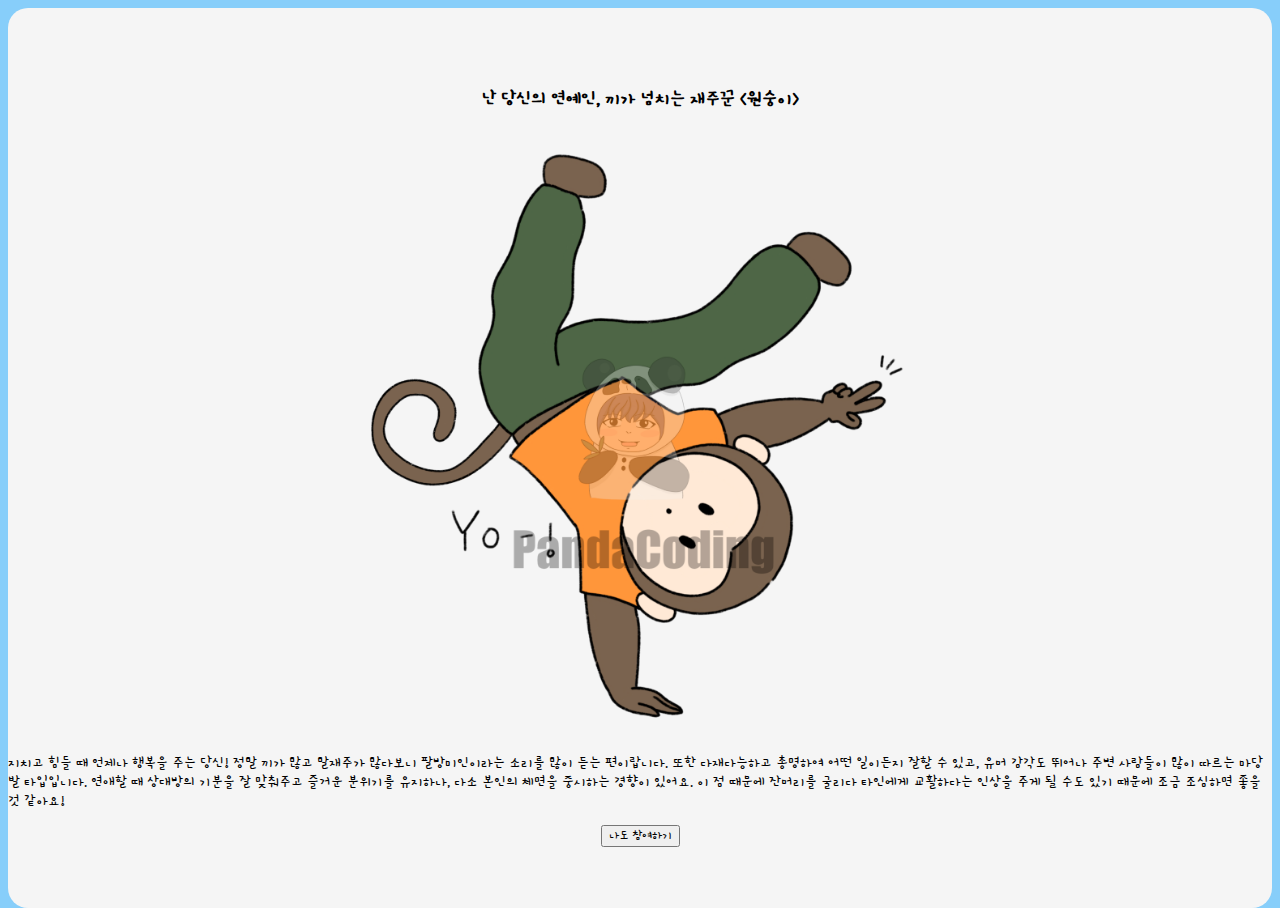
<file: page/result-8.html>
<!DOCTYPE html>
<html lang="en">
<head>
    <meta charset="UTF-8">
    <meta http-equiv="X-UA-Compatible" content="IE=edge">
    <meta name="viewport" content="width=device-width, initial-scale=1.0">
    <meta name="author" content="kitebeen">
    <meta name="keyword" content="십이간지 연애유형">
    <meta name="description" content="십이간지 연애유형">

    <!--sns공유-->
    <meta property="og:url" content="https://lovetype.netlify.app" />
    <meta property="og:title" content="십이간지 연애유형" />
    <meta property="og:type" content="website" />
    <meta property="og:image" content="img/rabbit.png" />
    <meta property="og:description" content="십이간지로 알아보는 연애유형" />

    <!--favicon-->
    <link rel="shortcut icon" href="../img/talk.png" type="image/x-icon">
    <link rel="apple-touch-icon-precompose" href="../img/talk.png">

    <link href="https://cdn.jsdelivr.net/npm/bootstrap@5.0.0-beta3/dist/css/bootstrap.min.css" rel="stylesheet"
        integrity="sha384-eOJMYsd53ii+scO/bJGFsiCZc+5NDVN2yr8+0RDqr0Ql0h+rP48ckxlpbzKgwra6" crossorigin="anonymous">    
    <link rel="stylesheet" href="../css/default.css">
    <link rel="stylesheet" href="../css/result.css">
    <script src="https://cdn.jsdelivr.net/npm/bootstrap@5.0.0-beta3/dist/js/bootstrap.bundle.min.js"
        integrity="sha384-JEW9xMcG8R+pH31jmWH6WWP0WintQrMb4s7ZOdauHnUtxwoG2vI5DkLtS3qm9Ekf"
        crossorigin="anonymous"></script>
    <title>십이간지 연애유형</title>
</head>
<body>
    <div class="container py-5">
        <section id='result' class="p-5">
            <h3 class="resultName">난 당신의 연예인, 끼가 넘치는 재주꾼 <원숭이></h3>
            <img src="../img/image-8.png" alt="0" class="resultImg mb-3">
            <p class="resultDesc">
                지치고 힘들 때 언제나 행복을 주는 당신! 정말 끼가 많고 말재주가 많다보니 팔방미인이라는 소리를 많이 듣는 편이랍니다. 또한 다재다능하고 총명하여 어떤 일이든지 잘할 수 있고, 유머 감각도 뛰어나 주변 사람들이
                많이 따르는 마당발 타입입니다. 연애할 때 상대방의 기분을 잘 맞춰주고 즐거운 분위기를 유지하나, 다소 본인의 체면을 중시하는 경향이 있어요. 이 점 때문에 잔머리를 굴리다 타인에게 교활하다는 인상을 주게 될 수도
                있기 때문에 조금 조심하면 좋을 것 같아요!
            </p>
            <button class="btn btn-outline-warning mt-5 btn-lg" onclick="goHome()">나도 참여하기</button>
        </section>
    </div>
    <script type="text/javascript">
        function goHome(){
            location.href = '/index.html'
        }
    </script>
</body>
</html>
</file>
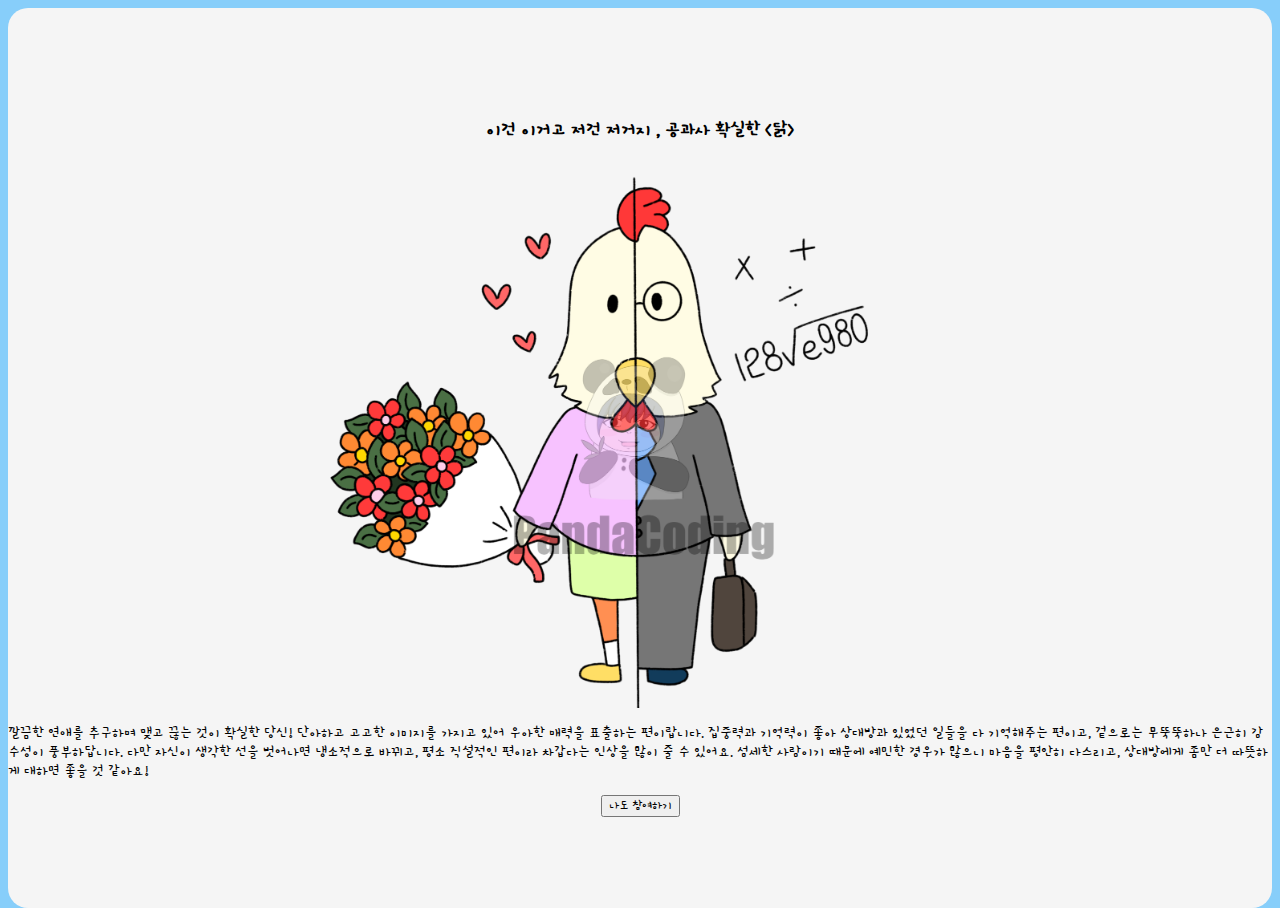
<file: page/result-9.html>
<!DOCTYPE html>
<html lang="en">
<head>
    <meta charset="UTF-8">
    <meta http-equiv="X-UA-Compatible" content="IE=edge">
    <meta name="viewport" content="width=device-width, initial-scale=1.0">
    <meta name="author" content="kitebeen">
    <meta name="keyword" content="십이간지 연애유형">
    <meta name="description" content="십이간지 연애유형">

    <!--sns공유-->
    <meta property="og:url" content="https://lovetype.netlify.app" />
    <meta property="og:title" content="십이간지 연애유형" />
    <meta property="og:type" content="website" />
    <meta property="og:image" content="img/rabbit.png" />
    <meta property="og:description" content="십이간지로 알아보는 연애유형" />

    <!--favicon-->
    <link rel="shortcut icon" href="../img/talk.png" type="image/x-icon">
    <link rel="apple-touch-icon-precompose" href="../img/talk.png">

    <link href="https://cdn.jsdelivr.net/npm/bootstrap@5.0.0-beta3/dist/css/bootstrap.min.css" rel="stylesheet"
        integrity="sha384-eOJMYsd53ii+scO/bJGFsiCZc+5NDVN2yr8+0RDqr0Ql0h+rP48ckxlpbzKgwra6" crossorigin="anonymous">    
    <link rel="stylesheet" href="../css/default.css">
    <link rel="stylesheet" href="../css/result.css">
    <script src="https://cdn.jsdelivr.net/npm/bootstrap@5.0.0-beta3/dist/js/bootstrap.bundle.min.js"
        integrity="sha384-JEW9xMcG8R+pH31jmWH6WWP0WintQrMb4s7ZOdauHnUtxwoG2vI5DkLtS3qm9Ekf"
        crossorigin="anonymous"></script>
    <title>십이간지 연애유형</title>
</head>
<body>
    <div class="container py-5">
        <section id='result' class="p-5">
            <h3 class="resultName">이건 이거고 저건 저거지 , 공과사 확실한 <닭></h3>
            <img src="../img/image-9.png" alt="0" class="resultImg mb-3">
            <p class="resultDesc">
                깔끔한 연애를 추구하며 맺고 끊는 것이 확실한 당신! 단아하고 고고한 이미지를 가지고 있어 우아한 매력을 표출하는 편이랍니다. 집중력과 기억력이 좋아 상대방과 있었던 일들을 다 기억해주는 편이고, 겉으로는 무뚝뚝하나
                은근히 감수성이 풍부하답니다. 다만 자신이 생각한 선을 벗어나면 냉소적으로 바뀌고, 평소 직설적인 편이라 차갑다는 인상을 많이 줄 수 있어요. 섬세한 사람이기 때문에 예민한 경우가 많으니 마음을 평안히 다스리고,
                상대방에게 좀만 더 따뜻하게 대하면 좋을 것 같아요!
            </p>
            <button class="btn btn-outline-warning mt-5 btn-lg" onclick="goHome()">나도 참여하기</button>
        </section>
    </div>
    <script type="text/javascript">
        function goHome(){
            location.href = '/index.html'
        }
    </script>
</body>
</html>
</file>
<file: css/default.css>
@import url("https://fonts.googleapis.com/css2?family=Gamja+Flower&family=Nanum+Gothic+Coding&display=swap");
* {
  font-family: "Gamja Flower", cursive;
}
html {
  margin: 0;
  padding: 0;
  height: 100%;
}

body {
  background-color: lightskyblue;
}
#main {
  background-color: whitesmoke;
  width: 100%;
  border-radius: 20px;
  text-align: center;
}

.container {
  height: 100vh;
}

@media (max-width: 420px) {
  img {
    width: 200px;
  }
}
</file>
<file: css/qna.css>
#qna {
  flex-direction: column;
  width: 100%;
  justify-content: center;
  align-items: center;
  height: 100%;
}
.qBox {
  display: block;
  width: 100%;
  font-size: 1.25rem;
  background-color: whitesmoke;
  text-align: center;
  border-radius: 20px;
  margin-bottom: 5rem;
}
.progress {
  width: 100%;
}
.answerBox {
  width: 100%;
}
.answerList {
  display: block;
  background-color: whitesmoke;
  border-radius: 20px;
  border: 0px;
  width: 100%;
  padding: 10px;
}

.answerList:hover,
.answerList:focus {
  border: 0.5px solid gray;
  background-color: lightgray;
}
</file>
<file: css/animation.css>
#loading {
  display: inline-block;
  width: 80px;
  height: 80px;
  border: 6px solid rgba(255, 255, 255, 0.3);
  border-radius: 50%;
  border-top-color: #fff;
  animation: spin 1s ease-in-out infinite;
  -webkit-animation: spin 1s ease-in-out infinite;
}
.fadeIn {
  -webkit-animation-duration: 1s;
  animation-duration: 1s;
  animation-name: fadeIn;
  -webkit-animation-name: fadeIn;
}
.fadeOut {
  -webkit-animation-duration: 1s;
  animation-duration: 1s;
  animation-name: fadeOut;
  -webkit-animation-name: fadeOut;
}
@keyframes spin {
  to {
    -webkit-transform: rotate(360deg);
  }
}
@-webkit-keyframes spin {
  to {
    -webkit-transform: rotate(360deg);
  }
}
@keyframes fadeIn {
  from {
    opacity: 0;
  }
  to {
    opacity: 1;
  }
}

@keyframes fadeOut {
  from {
    opacity: 1;
  }
  to {
    opacity: 0;
  }
}
@-webkit-keyframes fadeIn {
  from {
    opacity: 0;
  }
  to {
    opacity: 1;
  }
}

@-webkit-keyframes fadeOut {
  from {
    opacity: 1;
  }
  to {
    opacity: 0;
  }
}
</file>
<file: css/result.css>
#result {
  display: flex;
  flex-direction: column;
  justify-content: center;
  align-items: center;
  height: 100%;
  width: 100%;
  background-color: whitesmoke;
  border-radius: 20px;
}
.resultImg {
  width: 65%;
}
.resultDesc {
  font-size: 15px;
}
@media (max-width: 420px) {
  .resultImg {
    width: 300px;
  }
}
</file>
